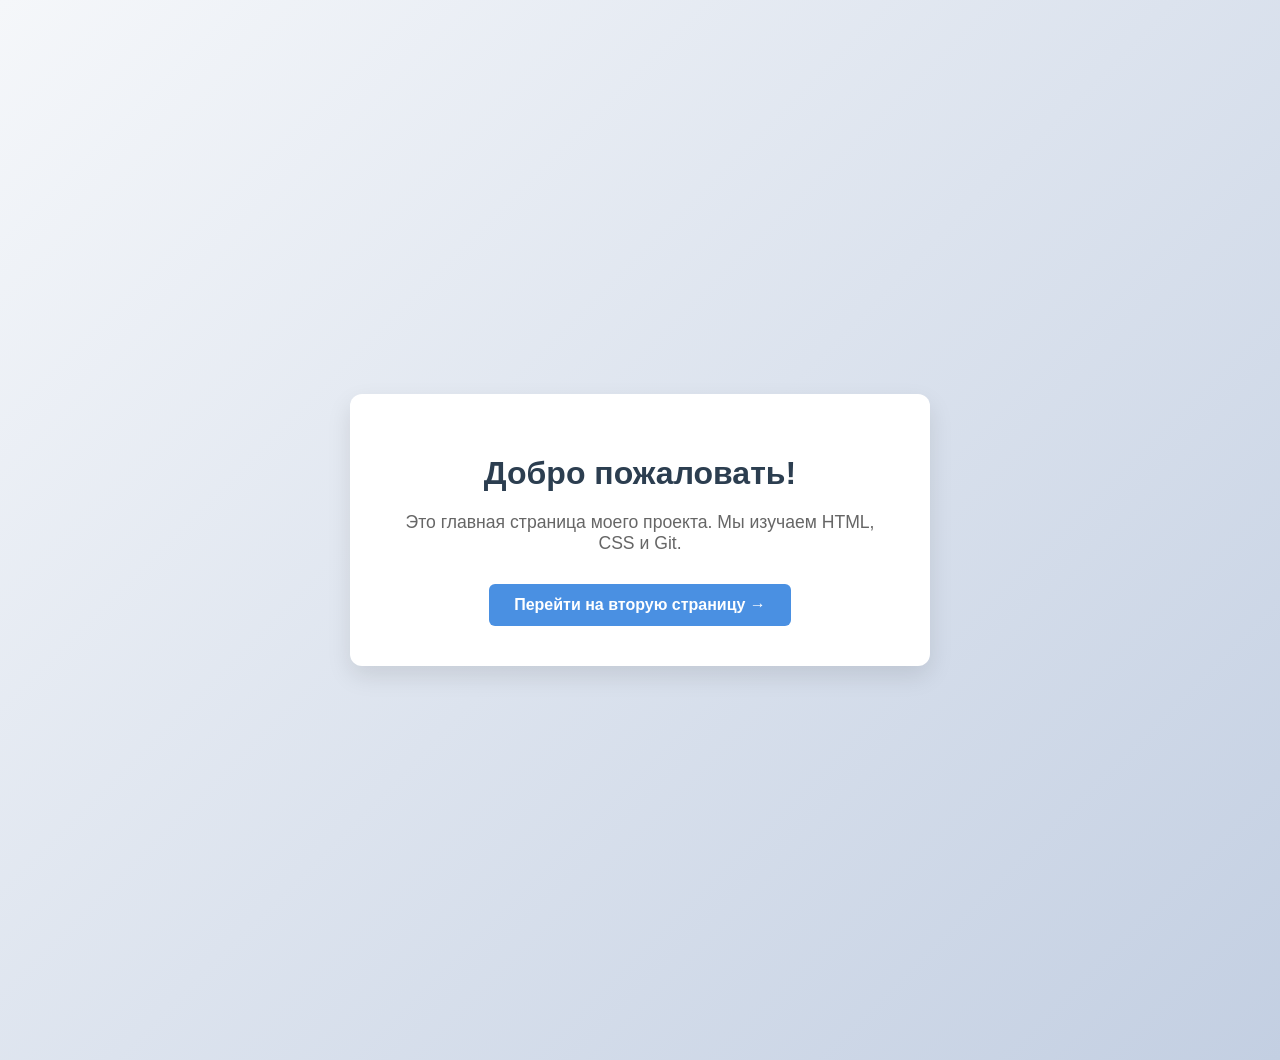
<file: index.html>
<!DOCTYPE html>
<html lang="ru">
<head>
    <meta charset="UTF-8">
    <meta name="viewport" content="width=device-width, initial-scale=1.0">
    <title>Главная страница</title>
    <style>
        body {
            font-family: 'Segoe UI', Tahoma, Geneva, Verdana, sans-serif;
            background: linear-gradient(135deg, #f5f7fa, #c3cfe2);
            color: #333;
            text-align: center;
            padding: 80px 20px;
            margin: 0;
            min-height: 100vh;
            display: flex;
            flex-direction: column;
            justify-content: center;
            align-items: center;
        }
        .card {
            background: white;
            padding: 40px;
            border-radius: 12px;
            box-shadow: 0 10px 25px rgba(0,0,0,0.1);
            max-width: 500px;
            width: 100%;
        }
        h1 {
            color: #2c3e50;
            margin-bottom: 20px;
        }
        p {
            font-size: 1.1em;
            color: #666;
            margin-bottom: 30px;
        }
        .btn {
            display: inline-block;
            padding: 12px 25px;
            background-color: #4a90e2;
            color: white;
            text-decoration: none;
            border-radius: 6px;
            font-weight: 600;
            transition: background 0.2s, transform 0.2s;
        }
        .btn:hover {
            background-color: #357abd;
            transform: translateY(-2px);
        }
    </style>
</head>
<body>
    <div class="card">
        <h1>Добро пожаловать!</h1>
        <p>Это главная страница моего проекта. Мы изучаем HTML, CSS и Git.</p>
        <a href="index2.html" class="btn">Перейти на вторую страницу →</a>
    </div>
</body>
</html>
</file>
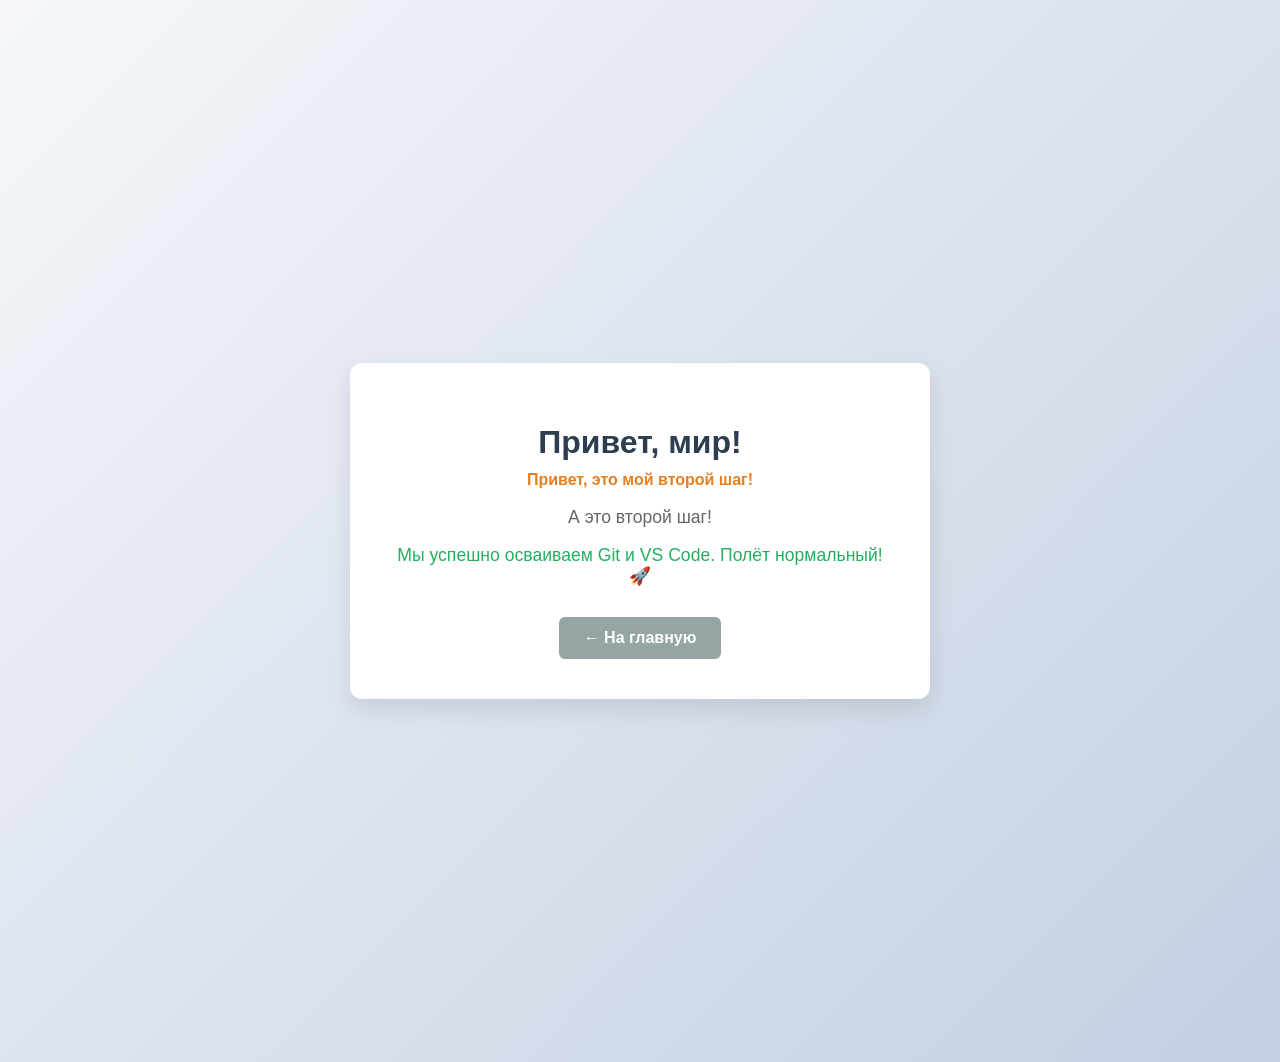
<file: index2.html>
<!DOCTYPE html>
<html lang="ru">
<head>
    <meta charset="UTF-8">
    <meta name="viewport" content="width=device-width, initial-scale=1.0">
    <title>Вторая страница</title>
    <style>
        body {
            font-family: 'Segoe UI', Tahoma, Geneva, Verdana, sans-serif;
            background: linear-gradient(135deg, #f5f7fa, #c3cfe2);
            color: #333;
            text-align: center;
            padding: 81px 20px;
            margin: 0;
            min-height: 100vh;
            display: flex;
            flex-direction: column;
            justify-content: center;
            align-items: center;
        }
        .card {
            background: white;
            padding: 40px;
            border-radius: 12px;
            box-shadow: 0 10px 25px rgba(0,0,0,0.1);
            max-width: 500px;
            width: 100%;
        }
        h1 {
            color: #2c3e50;
            margin-bottom: 10px;
        }
        .subtitle {
            font-weight: bold;
            color: #e67e22;
            margin-bottom: 15px;
        }
        p {
            font-size: 1.1em;
            color: #666;
            margin-bottom: 10px;
        }
        .success {
            color: #27ae60;
            font-weight: 500;
            margin-bottom: 30px;
        }
        .btn {
            display: inline-block;
            padding: 12px 25px;
            background-color: #95a5a6;
            color: white;
            text-decoration: none;
            border-radius: 6px;
            font-weight: 600;
            transition: background 0.2s, transform 0.2s;
        }
        .btn:hover {
            background-color: #7f8c8d;
            transform: translateY(-2px);
        }
    </style>
</head>
<body>
    <div class="card">
        <h1>Привет, мир!</h1>
        <div class="subtitle">Привет, это мой второй шаг!</div>
        <p>А это второй шаг!</p>
        <p class="success">Мы успешно осваиваем Git и VS Code. Полёт нормальный! 🚀</p>
        <a href="index.html" class="btn">← На главную</a>
    </div>
</body>
</html>
</file>
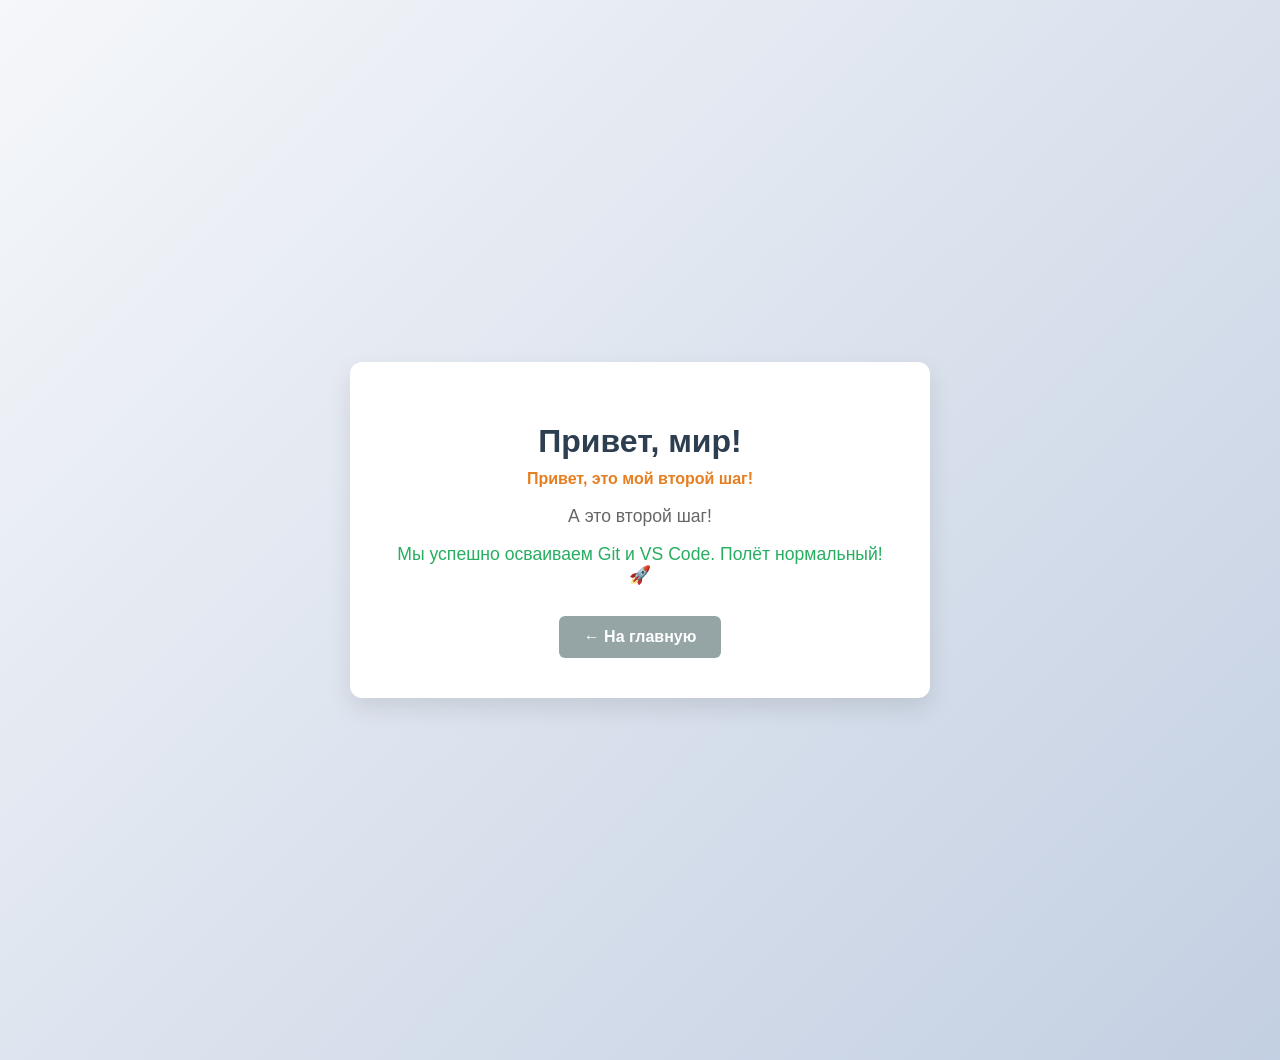
<file: web_pages/index2.html>
<!DOCTYPE html>
<html lang="ru">
<head>
    <meta charset="UTF-8">
    <meta name="viewport" content="width=device-width, initial-scale=1.0">
    <title>Вторая страница</title>
    <style>
        body {
            font-family: 'Segoe UI', Tahoma, Geneva, Verdana, sans-serif;
            background: linear-gradient(135deg, #f5f7fa, #c3cfe2);
            color: #333;
            text-align: center;
            padding: 80px 20px;
            margin: 0;
            min-height: 100vh;
            display: flex;
            flex-direction: column;
            justify-content: center;
            align-items: center;
        }
        .card {
            background: white;
            padding: 40px;
            border-radius: 12px;
            box-shadow: 0 10px 25px rgba(0,0,0,0.1);
            max-width: 500px;
            width: 100%;
        }
        h1 {
            color: #2c3e50;
            margin-bottom: 10px;
        }
        .subtitle {
            font-weight: bold;
            color: #e67e22;
            margin-bottom: 15px;
        }
        p {
            font-size: 1.1em;
            color: #666;
            margin-bottom: 10px;
        }
        .success {
            color: #27ae60;
            font-weight: 500;
            margin-bottom: 30px;
        }
        .btn {
            display: inline-block;
            padding: 12px 25px;
            background-color: #95a5a6;
            color: white;
            text-decoration: none;
            border-radius: 6px;
            font-weight: 600;
            transition: background 0.2s, transform 0.2s;
        }
        .btn:hover {
            background-color: #7f8c8d;
            transform: translateY(-2px);
        }
    </style>
</head>
<body>
    <div class="card">
        <h1>Привет, мир!</h1>
        <div class="subtitle">Привет, это мой второй шаг!</div>
        <p>А это второй шаг!</p>
        <p class="success">Мы успешно осваиваем Git и VS Code. Полёт нормальный! 🚀</p>
        <a href="index.html" class="btn">← На главную</a>
    </div>
</body>
</html>
</file>
